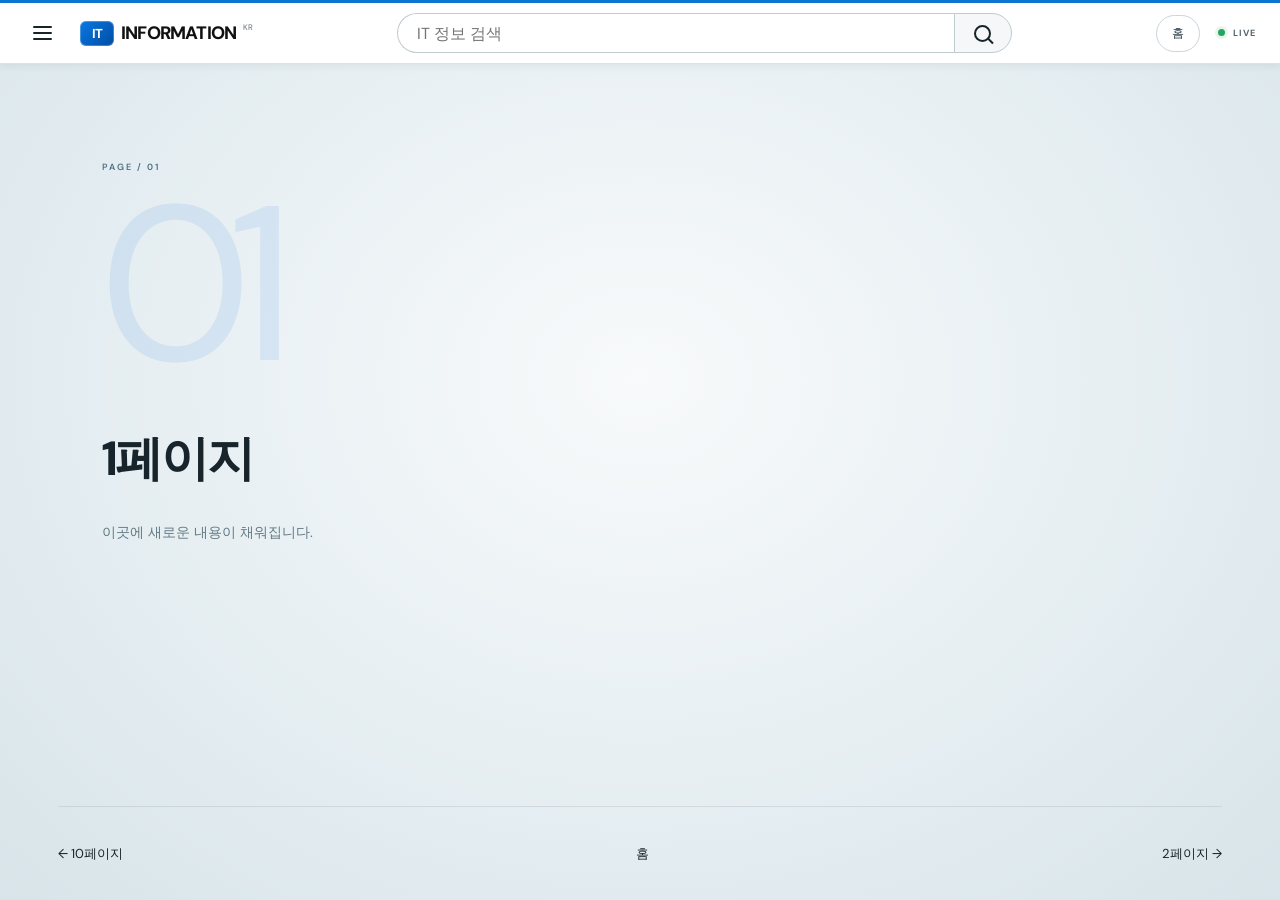
<file: pages/1.html>
<!doctype html><html lang="ko"><head><meta charset="utf-8"><meta name="viewport" content="width=device-width,initial-scale=1"><title>1페이지 · threejs project</title><link rel="stylesheet" href="../style.css?v=6"></head><body><header class="site-header"><button class="menu-button" type="button" aria-label="메뉴 열기"><span></span><span></span><span></span></button><a class="brand" href="../index.html?v=6" aria-label="IT INFORMATION 홈"><span class="brand-mark">IT</span><span class="brand-name">INFORMATION</span><span class="brand-country">KR</span></a><form class="search" role="search"><label class="sr-only" for="site-search">페이지 검색</label><input id="site-search" type="search" autocomplete="off" placeholder="IT 정보 검색" aria-controls="search-results"><button class="search-submit" type="submit" aria-label="검색"><span aria-hidden="true"></span></button><div class="search-results" id="search-results" role="listbox" hidden></div></form><button class="mobile-search" type="button" aria-label="검색창 열기"><span></span></button><a class="home-link" href="../index.html?v=6">홈</a><span class="status-pill"><i></i> LIVE</span></header><main class="detail"><span class="eyebrow">PAGE / 01</span><div class="number">01</div><h1>1페이지</h1><p>이곳에 새로운 내용이 채워집니다.</p><!-- 이 페이지의 내용을 여기에 추가하세요. --></main><footer><div class="detail-nav"><a href="10.html?v=6">← 10페이지</a><a href="../index.html?v=6">홈</a><a href="2.html?v=6">2페이지 →</a></div></footer><script src="../search.js?v=6"></script></body></html>
</file>
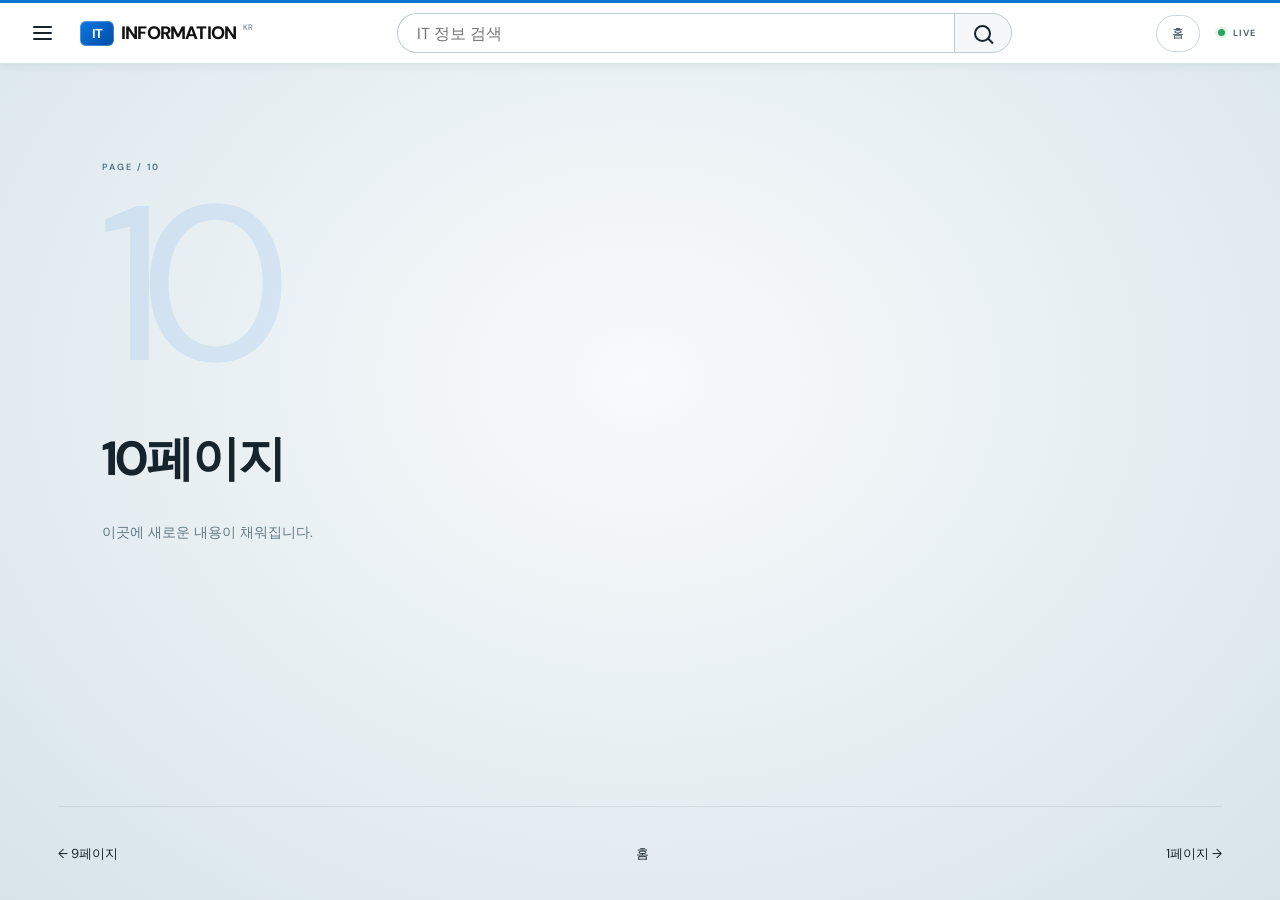
<file: pages/10.html>
<!doctype html><html lang="ko"><head><meta charset="utf-8"><meta name="viewport" content="width=device-width,initial-scale=1"><title>10페이지 · threejs project</title><link rel="stylesheet" href="../style.css?v=6"></head><body><header class="site-header"><button class="menu-button" type="button" aria-label="메뉴 열기"><span></span><span></span><span></span></button><a class="brand" href="../index.html?v=6" aria-label="IT INFORMATION 홈"><span class="brand-mark">IT</span><span class="brand-name">INFORMATION</span><span class="brand-country">KR</span></a><form class="search" role="search"><label class="sr-only" for="site-search">페이지 검색</label><input id="site-search" type="search" autocomplete="off" placeholder="IT 정보 검색" aria-controls="search-results"><button class="search-submit" type="submit" aria-label="검색"><span aria-hidden="true"></span></button><div class="search-results" id="search-results" role="listbox" hidden></div></form><button class="mobile-search" type="button" aria-label="검색창 열기"><span></span></button><a class="home-link" href="../index.html?v=6">홈</a><span class="status-pill"><i></i> LIVE</span></header><main class="detail"><span class="eyebrow">PAGE / 10</span><div class="number">10</div><h1>10페이지</h1><p>이곳에 새로운 내용이 채워집니다.</p><!-- 이 페이지의 내용을 여기에 추가하세요. --></main><footer><div class="detail-nav"><a href="9.html?v=6">← 9페이지</a><a href="../index.html?v=6">홈</a><a href="1.html?v=6">1페이지 →</a></div></footer><script src="../search.js?v=6"></script></body></html>
</file>
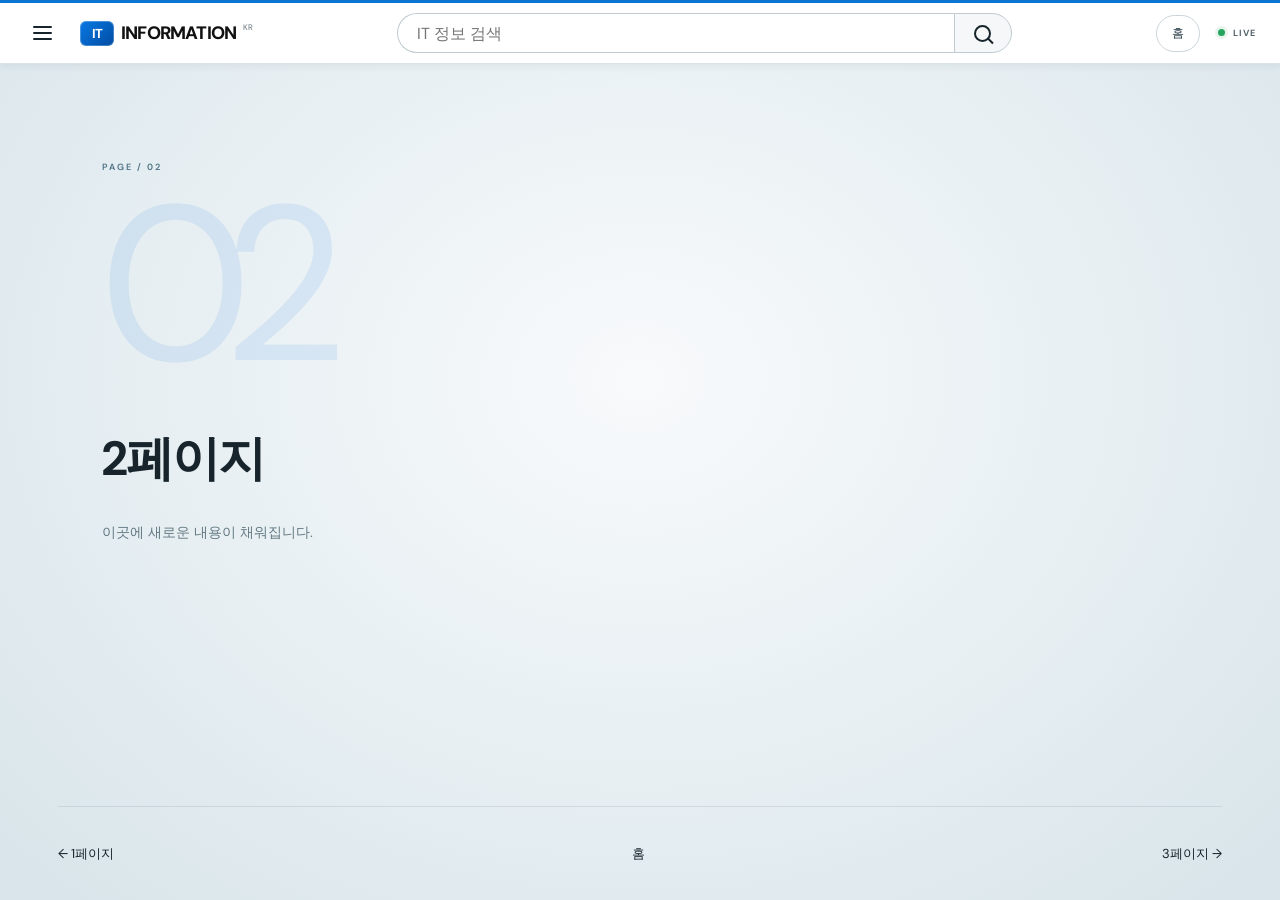
<file: pages/2.html>
<!doctype html><html lang="ko"><head><meta charset="utf-8"><meta name="viewport" content="width=device-width,initial-scale=1"><title>2페이지 · threejs project</title><link rel="stylesheet" href="../style.css?v=6"></head><body><header class="site-header"><button class="menu-button" type="button" aria-label="메뉴 열기"><span></span><span></span><span></span></button><a class="brand" href="../index.html?v=6" aria-label="IT INFORMATION 홈"><span class="brand-mark">IT</span><span class="brand-name">INFORMATION</span><span class="brand-country">KR</span></a><form class="search" role="search"><label class="sr-only" for="site-search">페이지 검색</label><input id="site-search" type="search" autocomplete="off" placeholder="IT 정보 검색" aria-controls="search-results"><button class="search-submit" type="submit" aria-label="검색"><span aria-hidden="true"></span></button><div class="search-results" id="search-results" role="listbox" hidden></div></form><button class="mobile-search" type="button" aria-label="검색창 열기"><span></span></button><a class="home-link" href="../index.html?v=6">홈</a><span class="status-pill"><i></i> LIVE</span></header><main class="detail"><span class="eyebrow">PAGE / 02</span><div class="number">02</div><h1>2페이지</h1><p>이곳에 새로운 내용이 채워집니다.</p><!-- 이 페이지의 내용을 여기에 추가하세요. --></main><footer><div class="detail-nav"><a href="1.html?v=6">← 1페이지</a><a href="../index.html?v=6">홈</a><a href="3.html?v=6">3페이지 →</a></div></footer><script src="../search.js?v=6"></script></body></html>
</file>
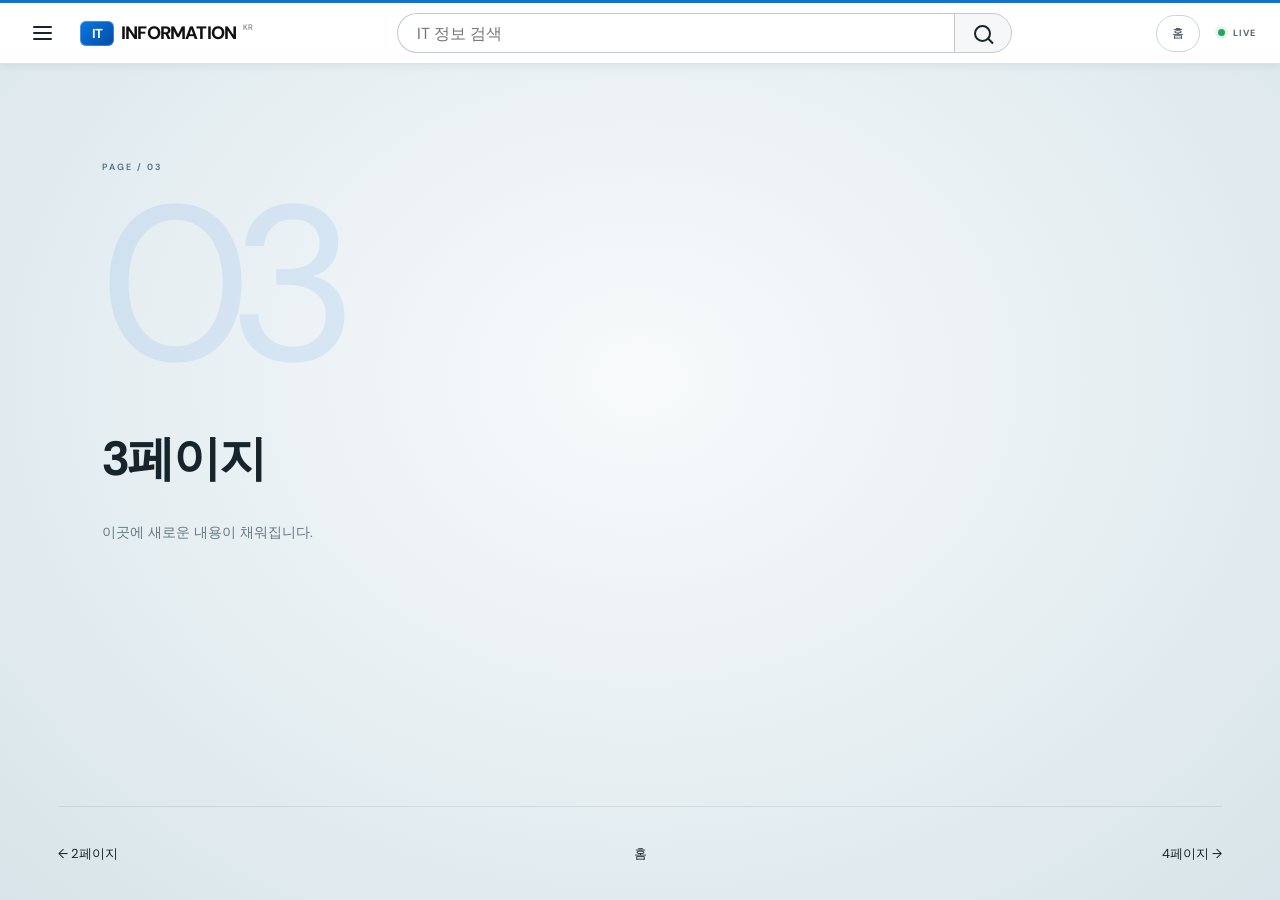
<file: pages/3.html>
<!doctype html><html lang="ko"><head><meta charset="utf-8"><meta name="viewport" content="width=device-width,initial-scale=1"><title>3페이지 · threejs project</title><link rel="stylesheet" href="../style.css?v=6"></head><body><header class="site-header"><button class="menu-button" type="button" aria-label="메뉴 열기"><span></span><span></span><span></span></button><a class="brand" href="../index.html?v=6" aria-label="IT INFORMATION 홈"><span class="brand-mark">IT</span><span class="brand-name">INFORMATION</span><span class="brand-country">KR</span></a><form class="search" role="search"><label class="sr-only" for="site-search">페이지 검색</label><input id="site-search" type="search" autocomplete="off" placeholder="IT 정보 검색" aria-controls="search-results"><button class="search-submit" type="submit" aria-label="검색"><span aria-hidden="true"></span></button><div class="search-results" id="search-results" role="listbox" hidden></div></form><button class="mobile-search" type="button" aria-label="검색창 열기"><span></span></button><a class="home-link" href="../index.html?v=6">홈</a><span class="status-pill"><i></i> LIVE</span></header><main class="detail"><span class="eyebrow">PAGE / 03</span><div class="number">03</div><h1>3페이지</h1><p>이곳에 새로운 내용이 채워집니다.</p><!-- 이 페이지의 내용을 여기에 추가하세요. --></main><footer><div class="detail-nav"><a href="2.html?v=6">← 2페이지</a><a href="../index.html?v=6">홈</a><a href="4.html?v=6">4페이지 →</a></div></footer><script src="../search.js?v=6"></script></body></html>
</file>
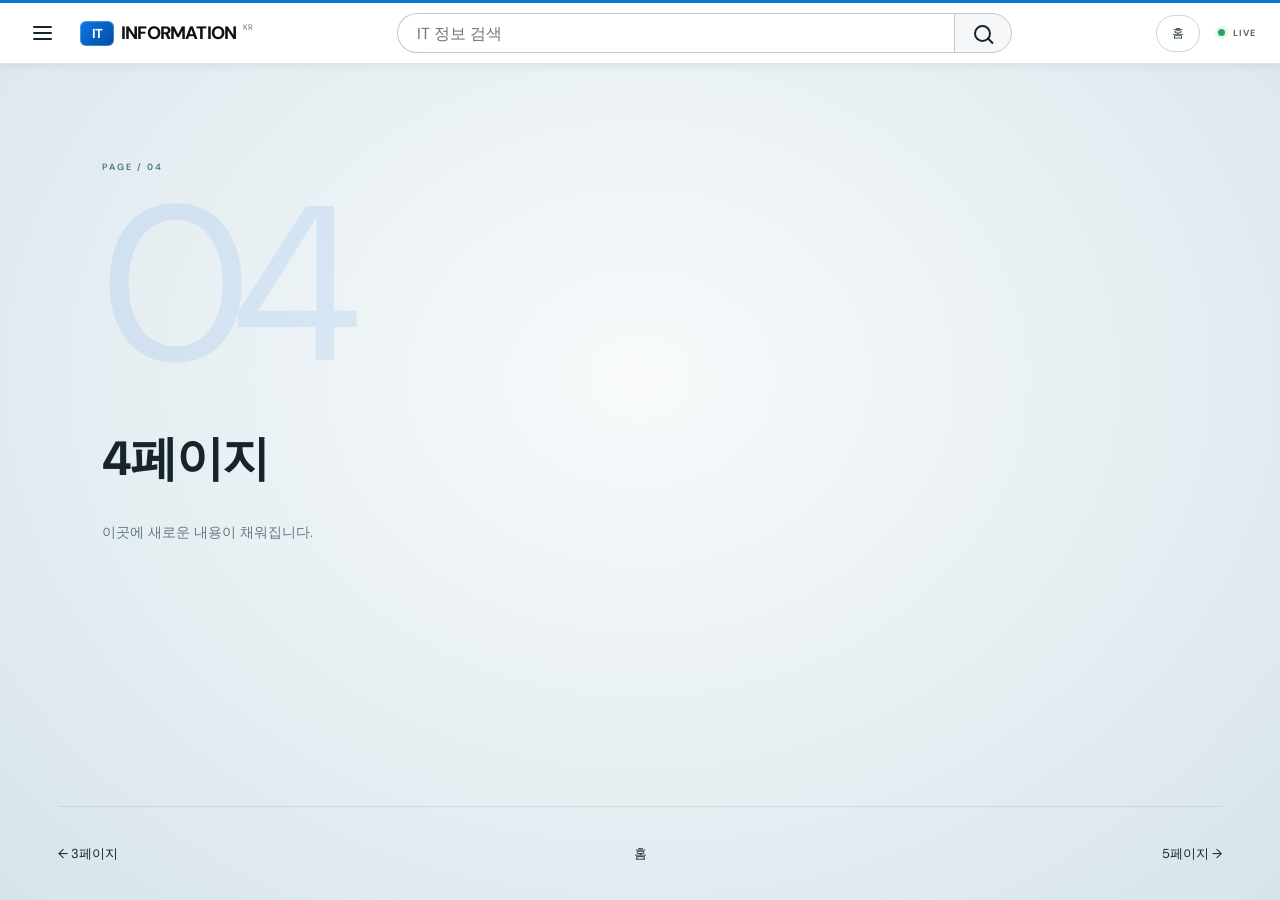
<file: pages/4.html>
<!doctype html><html lang="ko"><head><meta charset="utf-8"><meta name="viewport" content="width=device-width,initial-scale=1"><title>4페이지 · threejs project</title><link rel="stylesheet" href="../style.css?v=6"></head><body><header class="site-header"><button class="menu-button" type="button" aria-label="메뉴 열기"><span></span><span></span><span></span></button><a class="brand" href="../index.html?v=6" aria-label="IT INFORMATION 홈"><span class="brand-mark">IT</span><span class="brand-name">INFORMATION</span><span class="brand-country">KR</span></a><form class="search" role="search"><label class="sr-only" for="site-search">페이지 검색</label><input id="site-search" type="search" autocomplete="off" placeholder="IT 정보 검색" aria-controls="search-results"><button class="search-submit" type="submit" aria-label="검색"><span aria-hidden="true"></span></button><div class="search-results" id="search-results" role="listbox" hidden></div></form><button class="mobile-search" type="button" aria-label="검색창 열기"><span></span></button><a class="home-link" href="../index.html?v=6">홈</a><span class="status-pill"><i></i> LIVE</span></header><main class="detail"><span class="eyebrow">PAGE / 04</span><div class="number">04</div><h1>4페이지</h1><p>이곳에 새로운 내용이 채워집니다.</p><!-- 이 페이지의 내용을 여기에 추가하세요. --></main><footer><div class="detail-nav"><a href="3.html?v=6">← 3페이지</a><a href="../index.html?v=6">홈</a><a href="5.html?v=6">5페이지 →</a></div></footer><script src="../search.js?v=6"></script></body></html>
</file>
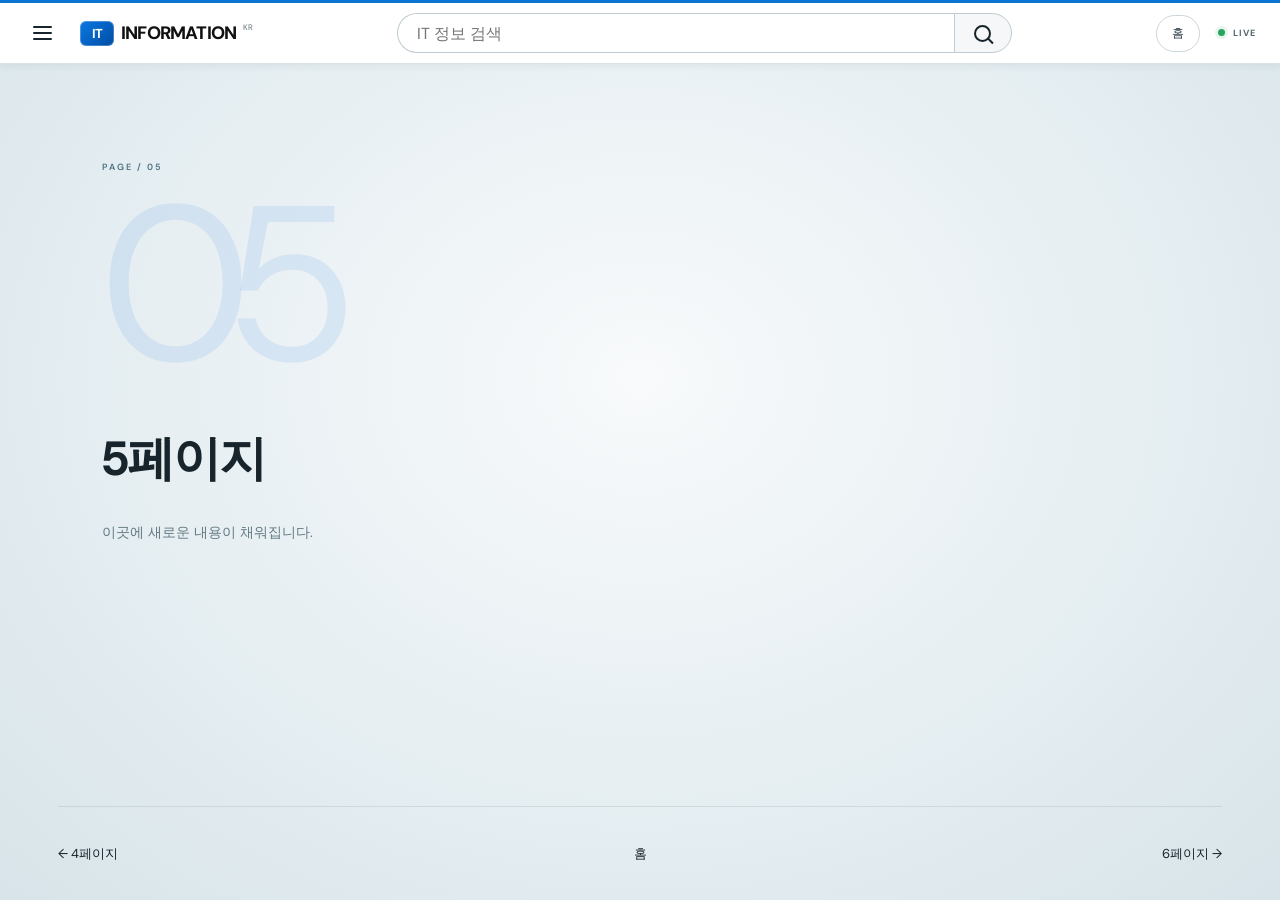
<file: pages/5.html>
<!doctype html><html lang="ko"><head><meta charset="utf-8"><meta name="viewport" content="width=device-width,initial-scale=1"><title>5페이지 · threejs project</title><link rel="stylesheet" href="../style.css?v=6"></head><body><header class="site-header"><button class="menu-button" type="button" aria-label="메뉴 열기"><span></span><span></span><span></span></button><a class="brand" href="../index.html?v=6" aria-label="IT INFORMATION 홈"><span class="brand-mark">IT</span><span class="brand-name">INFORMATION</span><span class="brand-country">KR</span></a><form class="search" role="search"><label class="sr-only" for="site-search">페이지 검색</label><input id="site-search" type="search" autocomplete="off" placeholder="IT 정보 검색" aria-controls="search-results"><button class="search-submit" type="submit" aria-label="검색"><span aria-hidden="true"></span></button><div class="search-results" id="search-results" role="listbox" hidden></div></form><button class="mobile-search" type="button" aria-label="검색창 열기"><span></span></button><a class="home-link" href="../index.html?v=6">홈</a><span class="status-pill"><i></i> LIVE</span></header><main class="detail"><span class="eyebrow">PAGE / 05</span><div class="number">05</div><h1>5페이지</h1><p>이곳에 새로운 내용이 채워집니다.</p><!-- 이 페이지의 내용을 여기에 추가하세요. --></main><footer><div class="detail-nav"><a href="4.html?v=6">← 4페이지</a><a href="../index.html?v=6">홈</a><a href="6.html?v=6">6페이지 →</a></div></footer><script src="../search.js?v=6"></script></body></html>
</file>
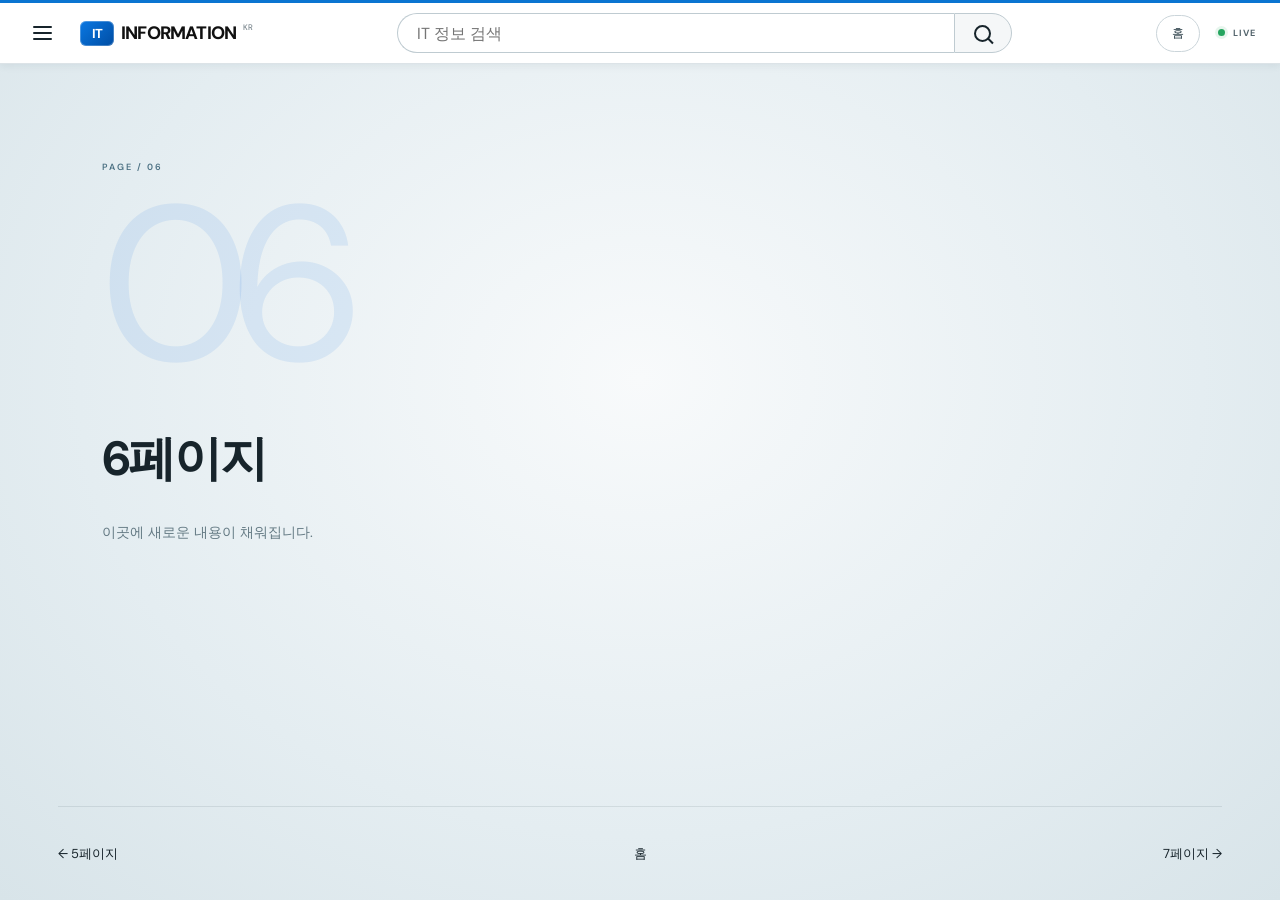
<file: pages/6.html>
<!doctype html><html lang="ko"><head><meta charset="utf-8"><meta name="viewport" content="width=device-width,initial-scale=1"><title>6페이지 · threejs project</title><link rel="stylesheet" href="../style.css?v=6"></head><body><header class="site-header"><button class="menu-button" type="button" aria-label="메뉴 열기"><span></span><span></span><span></span></button><a class="brand" href="../index.html?v=6" aria-label="IT INFORMATION 홈"><span class="brand-mark">IT</span><span class="brand-name">INFORMATION</span><span class="brand-country">KR</span></a><form class="search" role="search"><label class="sr-only" for="site-search">페이지 검색</label><input id="site-search" type="search" autocomplete="off" placeholder="IT 정보 검색" aria-controls="search-results"><button class="search-submit" type="submit" aria-label="검색"><span aria-hidden="true"></span></button><div class="search-results" id="search-results" role="listbox" hidden></div></form><button class="mobile-search" type="button" aria-label="검색창 열기"><span></span></button><a class="home-link" href="../index.html?v=6">홈</a><span class="status-pill"><i></i> LIVE</span></header><main class="detail"><span class="eyebrow">PAGE / 06</span><div class="number">06</div><h1>6페이지</h1><p>이곳에 새로운 내용이 채워집니다.</p><!-- 이 페이지의 내용을 여기에 추가하세요. --></main><footer><div class="detail-nav"><a href="5.html?v=6">← 5페이지</a><a href="../index.html?v=6">홈</a><a href="7.html?v=6">7페이지 →</a></div></footer><script src="../search.js?v=6"></script></body></html>
</file>
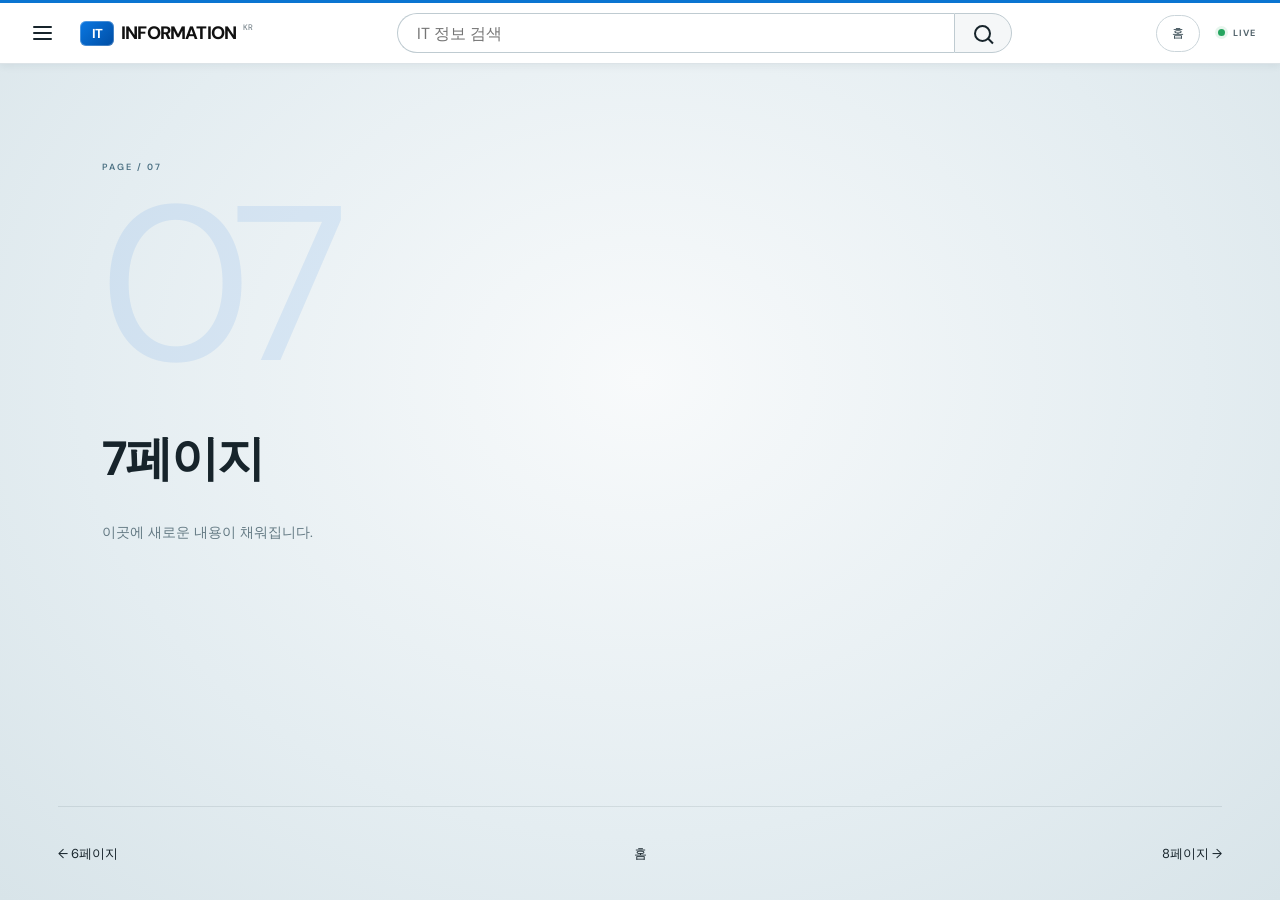
<file: pages/7.html>
<!doctype html><html lang="ko"><head><meta charset="utf-8"><meta name="viewport" content="width=device-width,initial-scale=1"><title>7페이지 · threejs project</title><link rel="stylesheet" href="../style.css?v=6"></head><body><header class="site-header"><button class="menu-button" type="button" aria-label="메뉴 열기"><span></span><span></span><span></span></button><a class="brand" href="../index.html?v=6" aria-label="IT INFORMATION 홈"><span class="brand-mark">IT</span><span class="brand-name">INFORMATION</span><span class="brand-country">KR</span></a><form class="search" role="search"><label class="sr-only" for="site-search">페이지 검색</label><input id="site-search" type="search" autocomplete="off" placeholder="IT 정보 검색" aria-controls="search-results"><button class="search-submit" type="submit" aria-label="검색"><span aria-hidden="true"></span></button><div class="search-results" id="search-results" role="listbox" hidden></div></form><button class="mobile-search" type="button" aria-label="검색창 열기"><span></span></button><a class="home-link" href="../index.html?v=6">홈</a><span class="status-pill"><i></i> LIVE</span></header><main class="detail"><span class="eyebrow">PAGE / 07</span><div class="number">07</div><h1>7페이지</h1><p>이곳에 새로운 내용이 채워집니다.</p><!-- 이 페이지의 내용을 여기에 추가하세요. --></main><footer><div class="detail-nav"><a href="6.html?v=6">← 6페이지</a><a href="../index.html?v=6">홈</a><a href="8.html?v=6">8페이지 →</a></div></footer><script src="../search.js?v=6"></script></body></html>
</file>
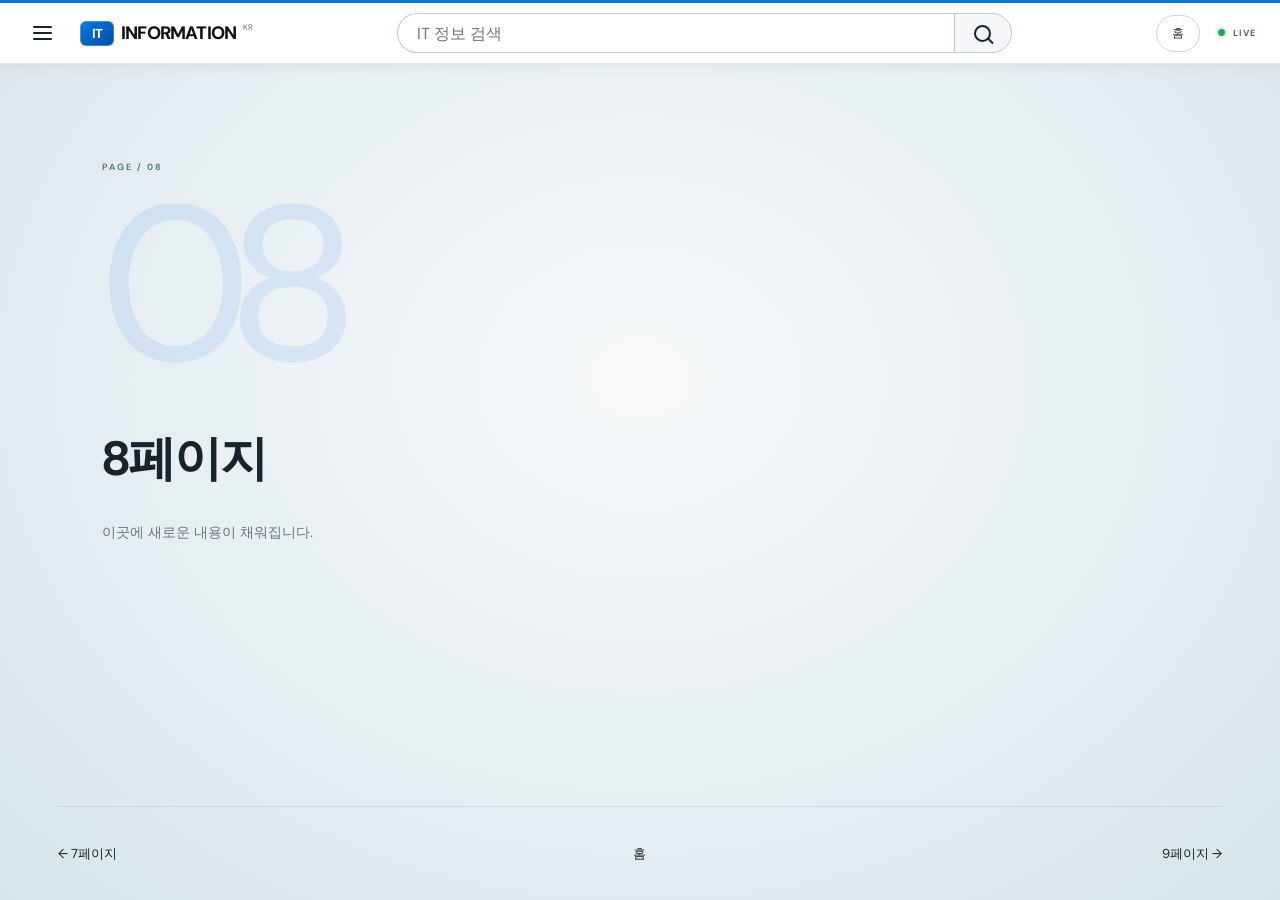
<file: pages/8.html>
<!doctype html><html lang="ko"><head><meta charset="utf-8"><meta name="viewport" content="width=device-width,initial-scale=1"><title>8페이지 · threejs project</title><link rel="stylesheet" href="../style.css?v=6"></head><body><header class="site-header"><button class="menu-button" type="button" aria-label="메뉴 열기"><span></span><span></span><span></span></button><a class="brand" href="../index.html?v=6" aria-label="IT INFORMATION 홈"><span class="brand-mark">IT</span><span class="brand-name">INFORMATION</span><span class="brand-country">KR</span></a><form class="search" role="search"><label class="sr-only" for="site-search">페이지 검색</label><input id="site-search" type="search" autocomplete="off" placeholder="IT 정보 검색" aria-controls="search-results"><button class="search-submit" type="submit" aria-label="검색"><span aria-hidden="true"></span></button><div class="search-results" id="search-results" role="listbox" hidden></div></form><button class="mobile-search" type="button" aria-label="검색창 열기"><span></span></button><a class="home-link" href="../index.html?v=6">홈</a><span class="status-pill"><i></i> LIVE</span></header><main class="detail"><span class="eyebrow">PAGE / 08</span><div class="number">08</div><h1>8페이지</h1><p>이곳에 새로운 내용이 채워집니다.</p><!-- 이 페이지의 내용을 여기에 추가하세요. --></main><footer><div class="detail-nav"><a href="7.html?v=6">← 7페이지</a><a href="../index.html?v=6">홈</a><a href="9.html?v=6">9페이지 →</a></div></footer><script src="../search.js?v=6"></script></body></html>
</file>
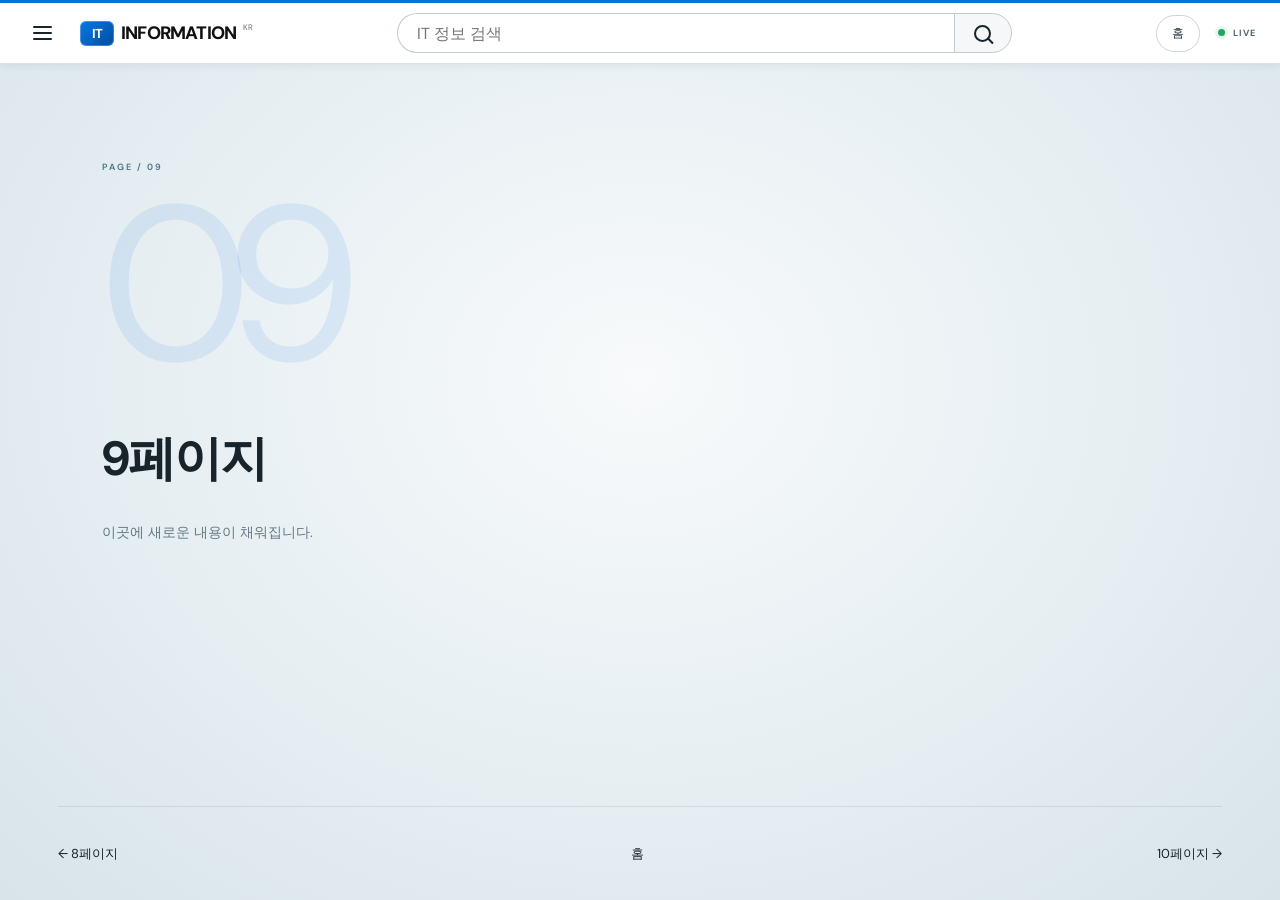
<file: pages/9.html>
<!doctype html><html lang="ko"><head><meta charset="utf-8"><meta name="viewport" content="width=device-width,initial-scale=1"><title>9페이지 · threejs project</title><link rel="stylesheet" href="../style.css?v=6"></head><body><header class="site-header"><button class="menu-button" type="button" aria-label="메뉴 열기"><span></span><span></span><span></span></button><a class="brand" href="../index.html?v=6" aria-label="IT INFORMATION 홈"><span class="brand-mark">IT</span><span class="brand-name">INFORMATION</span><span class="brand-country">KR</span></a><form class="search" role="search"><label class="sr-only" for="site-search">페이지 검색</label><input id="site-search" type="search" autocomplete="off" placeholder="IT 정보 검색" aria-controls="search-results"><button class="search-submit" type="submit" aria-label="검색"><span aria-hidden="true"></span></button><div class="search-results" id="search-results" role="listbox" hidden></div></form><button class="mobile-search" type="button" aria-label="검색창 열기"><span></span></button><a class="home-link" href="../index.html?v=6">홈</a><span class="status-pill"><i></i> LIVE</span></header><main class="detail"><span class="eyebrow">PAGE / 09</span><div class="number">09</div><h1>9페이지</h1><p>이곳에 새로운 내용이 채워집니다.</p><!-- 이 페이지의 내용을 여기에 추가하세요. --></main><footer><div class="detail-nav"><a href="8.html?v=6">← 8페이지</a><a href="../index.html?v=6">홈</a><a href="10.html?v=6">10페이지 →</a></div></footer><script src="../search.js?v=6"></script></body></html>
</file>
<file: style.css>
@import url('https://fonts.googleapis.com/css2?family=DM+Sans:wght@400;500;600;700&family=Instrument+Serif:ital@0;1&display=swap');
:root{font-family:'DM Sans',Arial,'Malgun Gothic',sans-serif;color:#17242b;background:#eef3f5;--blue:#0969da;--line:#cfd9de}*{box-sizing:border-box}.sr-only{position:absolute;width:1px;height:1px;padding:0;margin:-1px;overflow:hidden;clip:rect(0,0,0,0);white-space:nowrap;border:0}body{margin:0;min-height:100svh;background:radial-gradient(ellipse at 50% 42%,#f8fafb 0,#e4edf1 62%,#d8e4e9 100%)}button,input{font:inherit}.site-header{height:64px;padding:0 24px;display:flex;align-items:center;gap:18px;background:#fff;border-top:3px solid #0b75d1;border-bottom:1px solid #dce3e7;box-shadow:0 2px 8px #102b3a12;position:relative;z-index:20}.menu-button{width:38px;height:38px;padding:9px;border:0;border-radius:50%;background:transparent;display:grid;align-content:center;gap:4px}.menu-button span{display:block;width:19px;height:2px;background:#17242b;border-radius:2px}.menu-button:hover,.mobile-search:hover{background:#edf2f4}.brand{display:flex;align-items:center;gap:7px;color:#111;text-decoration:none;white-space:nowrap}.brand-mark{display:grid;place-items:center;width:34px;height:25px;border-radius:6px;background:linear-gradient(135deg,#0a78e3,#004da3);color:#fff;font-size:13px;font-weight:800;letter-spacing:-.5px;box-shadow:inset 0 0 0 1px #ffffff42}.brand-name{font-weight:800;font-size:18px;letter-spacing:-.8px}.brand-country{align-self:flex-start;margin-top:1px;font-size:8px;color:#65737b}.search{width:min(620px,48vw);height:40px;margin:auto;display:flex;position:relative}.search input{min-width:0;flex:1;border:1px solid #bfcbd1;border-right:0;border-radius:22px 0 0 22px;background:#fff;padding:0 19px;color:#17242b;outline:0}.search input:focus{border-color:var(--blue);box-shadow:inset 1px 0 var(--blue)}.search-submit{width:58px;border:1px solid #bfcbd1;border-radius:0 22px 22px 0;background:#f5f7f8;display:grid;place-items:center}.search-submit span,.mobile-search span{width:17px;height:17px;border:2px solid #17242b;border-radius:50%;position:relative}.search-submit span:after,.mobile-search span:after{content:'';position:absolute;width:7px;height:2px;background:#17242b;right:-5px;bottom:-2px;transform:rotate(45deg)}.search-results{position:absolute;top:46px;left:0;right:0;background:#fff;border:1px solid #cbd5da;border-radius:12px;box-shadow:0 12px 30px #19313f22;overflow:hidden;z-index:30}.search-result{display:flex;align-items:center;gap:13px;padding:12px 16px;color:#17242b;text-decoration:none;font-size:13px}.search-result:hover,.search-result.is-active{background:#eaf3fb}.search-result b{color:var(--blue);font-size:11px;letter-spacing:1px}.search-empty{padding:16px;color:#74838b;font-size:13px}.home-link{border:1px solid #cbd5da;border-radius:22px;padding:9px 15px;font-size:12px;text-decoration:none;color:#233741;background:#fff}.status-pill{font-size:9px;font-weight:700;letter-spacing:1px;white-space:nowrap;color:#52636b}.status-pill i{display:inline-block;width:7px;height:7px;margin-right:5px;background:#25a55f;border-radius:50%;box-shadow:0 0 0 3px #25a55f1c}.mobile-search{display:none;width:38px;height:38px;border:0;background:transparent;border-radius:50%;place-items:center}.edition,.eyebrow,.index-label,.count{font-size:10px;letter-spacing:2px;font-weight:600}#gallery{height:calc(100svh - 158px);min-height:540px;position:relative;overflow:hidden}#stage{position:absolute;inset:0;touch-action:pan-y}#stage canvas{display:block;width:100%;height:100%;outline:none}.intro{position:absolute;top:30px;left:4.5%;pointer-events:none}.eyebrow{font-size:9px;color:#4c7183}.intro h1{font-size:clamp(25px,3vw,42px);line-height:1.05;letter-spacing:-1.5px;font-weight:500;margin:13px 0}.intro h1 em{font-family:'Instrument Serif',Georgia,serif;font-weight:400;color:var(--blue)}.guide{position:absolute;bottom:10px;left:0;right:0;display:flex;align-items:center;justify-content:center;gap:22px;font-size:11px;color:#526c77}.guide button{color:inherit;border:1px solid #78909a55;padding:8px 13px;border-radius:30px;background:#ffffff85;cursor:pointer}.guide button:hover{background:#fff}footer{min-height:94px;margin:0 4.5%;border-top:1px solid #52697125;display:flex;align-items:center;justify-content:space-between;gap:24px}nav{display:flex;gap:8px}nav a{display:grid;place-items:center;width:36px;height:36px;border-radius:50%;color:#526972;text-decoration:none;font-size:11px;transition:.2s}nav a:hover,nav a.active{background:var(--blue);color:white}a:focus-visible,button:focus-visible,input:focus-visible{outline:2px solid var(--blue);outline-offset:3px}.detail{min-height:calc(100svh - 158px);padding:10vh 8vw}.detail .number{font-size:clamp(90px,20vw,220px);letter-spacing:-.08em;line-height:1;color:#0969da18}.detail h1{font-size:48px;letter-spacing:-2px}.detail p{color:#637983;font-size:14px}.back{color:inherit;font-size:12px;text-decoration:none}.detail-nav{display:flex;justify-content:space-between;width:100%}.detail-nav a{color:inherit;font-size:13px;text-decoration:none}.fallback-scene{position:absolute;inset:0;display:grid;place-items:center;perspective:1100px;overflow:hidden}.fallback-orbit{position:relative;width:150px;height:210px;transform-style:preserve-3d}.paper{position:absolute;inset:0;transform-style:preserve-3d;transform:rotateY(calc(var(--i)*36deg)) translateZ(285px);color:#162d3c;text-decoration:none}.paper-face{position:absolute;inset:0;display:flex;flex-direction:column;padding:18px;background:linear-gradient(140deg,#ffffff45,transparent 45%,#172b4155),var(--paper);border-radius:5px;border:1px solid #ffffff70;box-shadow:4px 7px 12px #23384830,inset 3px 0 2px #ffffff80;transform:rotateY(var(--spin,0deg));transition:transform .18s linear;backface-visibility:visible}.paper small{font-size:8px;letter-spacing:1px}.paper b{margin-top:auto;font-size:64px;letter-spacing:-5px;font-weight:500}.paper span span{font-size:13px}.paper:focus-visible .paper-face{outline:3px solid white}#stage{pointer-events:none}.webgl-ready #stage{pointer-events:auto}.webgl-ready .fallback-scene{display:none}
@media(max-width:760px){.site-header{height:58px;padding:0 12px;gap:8px}.menu-button{width:36px}.brand-name{font-size:15px}.brand-country,.home-link,.status-pill{display:none}.search{display:none;position:absolute;top:57px;left:0;width:100%;height:52px;padding:7px 12px;background:#fff;border-bottom:1px solid #d8e0e4}.search.is-open{display:flex}.search input{border-radius:20px 0 0 20px}.search-results{top:55px;left:12px;right:12px}.mobile-search{display:grid;margin-left:auto}#gallery{height:calc(100svh - 174px);min-height:490px}.intro{top:24px}.guide{font-size:10px;gap:10px}footer{padding:17px 0;flex-wrap:wrap;justify-content:center;gap:8px}.index-label{width:100%;text-align:center;font-size:9px}.count{display:none}nav{gap:0}nav a{width:32px;height:32px}.fallback-orbit{width:100px;height:150px}.paper{transform:rotateY(calc(var(--i)*36deg)) translateZ(150px)}.paper-face{padding:12px}.paper b{font-size:42px}.paper small{font-size:6px}.detail{padding:8vh 7vw}}
.quick-menu{position:fixed;z-index:19;top:64px;left:0;width:260px;height:calc(100svh - 64px);padding:16px 10px;background:#fff;border-right:1px solid #d7e0e4;box-shadow:10px 12px 24px #142d3a18;display:flex;flex-direction:column;gap:3px;transform:translateX(-105%);transition:transform .22s ease}.quick-menu.is-open{transform:translateX(0)}.quick-menu a{display:flex;align-items:center;gap:14px;width:auto;height:auto;padding:11px 13px;border-radius:9px;color:#243842;text-decoration:none;font-size:13px}.quick-menu a:hover{background:#eaf3fb;color:#17242b}.quick-menu b{width:36px;color:var(--blue);font-size:10px;letter-spacing:1px}@media(max-width:760px){.quick-menu{top:58px;height:calc(100svh - 58px);width:min(84vw,300px)}}
</file>
